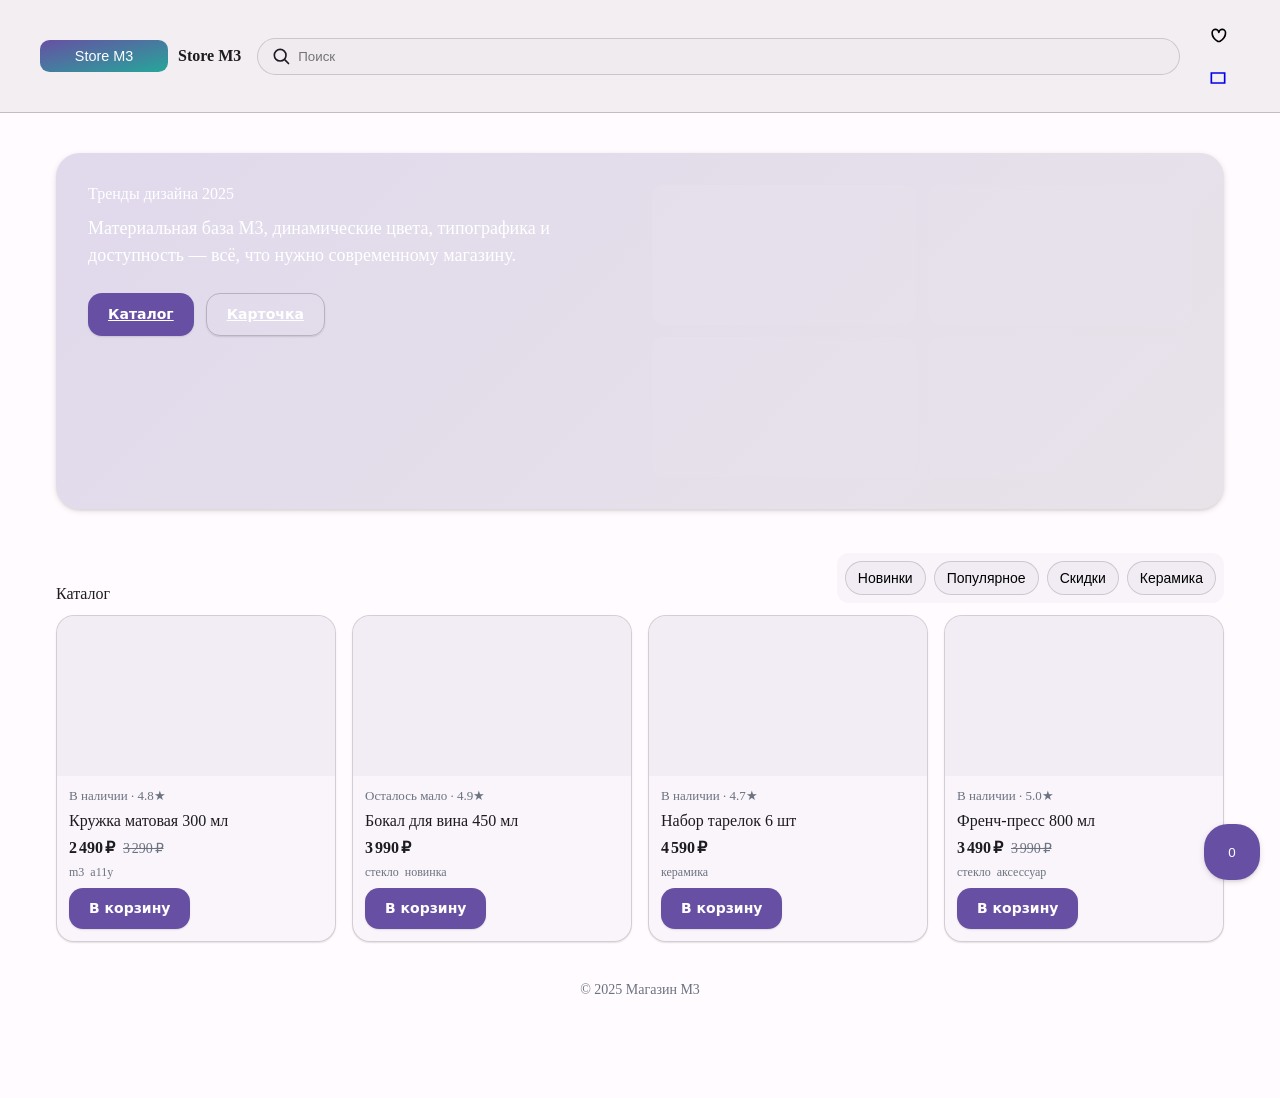
<file: index.html>
<!doctype html>
<html lang="ru">
<head>
<meta charset="utf-8"/>
<meta name="viewport" content="width=device-width,initial-scale=1"/>
<title>Материальный магазин</title>
<meta name="description" content="Демонстрация интернет‑магазина с Material 3, доступностью и производительностью"/>
<link rel="stylesheet" href="styles.css"/>
</head>
<body>
<div id="live" class="sr-only" aria-live="polite"></div>
<header class="appbar">
 <div class="container inner">
  <a class="brand" href="index.html"><img src="logo.svg" alt="Логотип"/><strong>Store M3</strong></a>
  <label class="search">
   <svg width="20" height="20" viewBox="0 0 24 24" aria-hidden="true"><path d="M21 21l-4.3-4.3" stroke="currentColor" stroke-width="2" stroke-linecap="round"/><circle cx="11" cy="11" r="7" stroke="currentColor" stroke-width="2" fill="none"/></svg>
   <input type="search" placeholder="Поиск" aria-label="Поиск по каталогу"/>
  </label>
  <nav class="actions" aria-label="Действия">
   <button class="icon-btn" title="Избранное" aria-label="Избранное">
    <svg width="20" height="20" viewBox="0 0 24 24" aria-hidden="true"><path d="M12 21s-7-4.35-7-10a4 4 0 018-1 4 4 0 018 1c0 5.65-7 10-7 10z" stroke="currentColor" stroke-width="2" fill="none" stroke-linecap="round" stroke-linejoin="round"/></svg>
   </button>
   <a href="product.html" class="icon-btn" title="Карточка товара" aria-label="Карточка товара">
    <svg width="20" height="20" viewBox="0 0 24 24" aria-hidden="true"><path d="M4 6h16v12H4z" stroke="currentColor" stroke-width="2" fill="none"/></svg>
   </a>
  </nav>
 </div>
</header>
<main class="container">
 <section class="hero">
  <div class="hero-card">
   <div>
    <h1>Тренды дизайна 2025</h1>
    <p>Материальная база M3, динамические цвета, типографика и доступность — всё, что нужно современному магазину.</p>
    <div style="display:flex;gap:12px;flex-wrap:wrap;">
     <a href="#catalog" class="btn primary">Каталог</a>
     <a href="product.html" class="btn secondary">Карточка</a>
    </div>
   </div>
   <div class="hero-visual">
    <div class="placeholder"></div>
    <div class="placeholder"></div>
    <div class="placeholder"></div>
    <div class="placeholder"></div>
   </div>
  </div>
 </section>
 <section id="catalog" aria-labelledby="h-catalog">
  <div class="section-head">
   <h2 id="h-catalog">Каталог</h2>
   <div class="toolbar">
    <button class="chip" aria-pressed="false">Новинки</button>
    <button class="chip" aria-pressed="false">Популярное</button>
    <button class="chip" aria-pressed="false">Скидки</button>
    <button class="chip" aria-pressed="false">Керамика</button>
   </div>
  </div>
  <div class="grid">
   <!-- Card 1 -->
   <article class="card" data-sku="MUG-300-MAT" data-name="Кружка матовая 300 мл" data-price="2490">
    <div class="media"></div>
    <div class="body">
     <div class="meta">В наличии · 4.8★</div>
     <h3>Кружка матовая 300 мл</h3>
     <div class="price">2 490 ₽ <small>3 290 ₽</small></div>
     <div class="tags"><span>m3</span> <span>а11y</span></div>
     <div class="cart-slot" data-slot="MUG-300-MAT">
      <button class="btn primary" data-action="add" aria-label="Добавить в корзину">В корзину</button>
     </div>
    </div>
   </article>
   <!-- Card 2 -->
   <article class="card" data-sku="GLS-450" data-name="Бокал для вина 450 мл" data-price="3990">
    <div class="media"></div>
    <div class="body">
     <div class="meta">Осталось мало · 4.9★</div>
     <h3>Бокал для вина 450 мл</h3>
     <div class="price">3 990 ₽</div>
     <div class="tags"><span>стекло</span> <span>новинка</span></div>
     <div class="cart-slot" data-slot="GLS-450">
      <button class="btn primary" data-action="add" aria-label="Добавить в корзину">В корзину</button>
     </div>
    </div>
   </article>
   <!-- Card 3 -->
   <article class="card" data-sku="SET-PLATE-6" data-name="Набор тарелок 6 шт" data-price="4590">
    <div class="media"></div>
    <div class="body">
     <div class="meta">В наличии · 4.7★</div>
     <h3>Набор тарелок 6 шт</h3>
     <div class="price">4 590 ₽</div>
     <div class="tags"><span>керамика</span></div>
     <div class="cart-slot" data-slot="SET-PLATE-6">
      <button class="btn primary" data-action="add" aria-label="Добавить в корзину">В корзину</button>
     </div>
    </div>
   </article>
   <!-- Card 4 -->
   <article class="card" data-sku="FRENCH-PRESS-800" data-name="Френч‑пресс 800 мл" data-price="3490">
    <div class="media"></div>
    <div class="body">
     <div class="meta">В наличии · 5.0★</div>
     <h3>Френч‑пресс 800 мл</h3>
     <div class="price">3 490 ₽ <small>3 990 ₽</small></div>
     <div class="tags"><span>стекло</span><span>аксессуар</span></div>
     <div class="cart-slot" data-slot="FRENCH-PRESS-800">
      <button class="btn primary" data-action="add" aria-label="Добавить в корзину">В корзину</button>
     </div>
    </div>
   </article>
  </div>
 </section>
</main>
<button class="fab" aria-label="Корзина"><span id="cart-count">0</span></button>
<footer>
 &copy; 2025 Магазин M3
</footer>
<script src="app.js"></script>
<script src="cart-perekrestok.js"></script>
<style>
.sr-only{position:absolute!important;width:1px;height:1px;padding:0;margin:-1px;overflow:hidden;clip:rect(0,0,0,0);border:0}
</style>
</body>
</html>
</file>
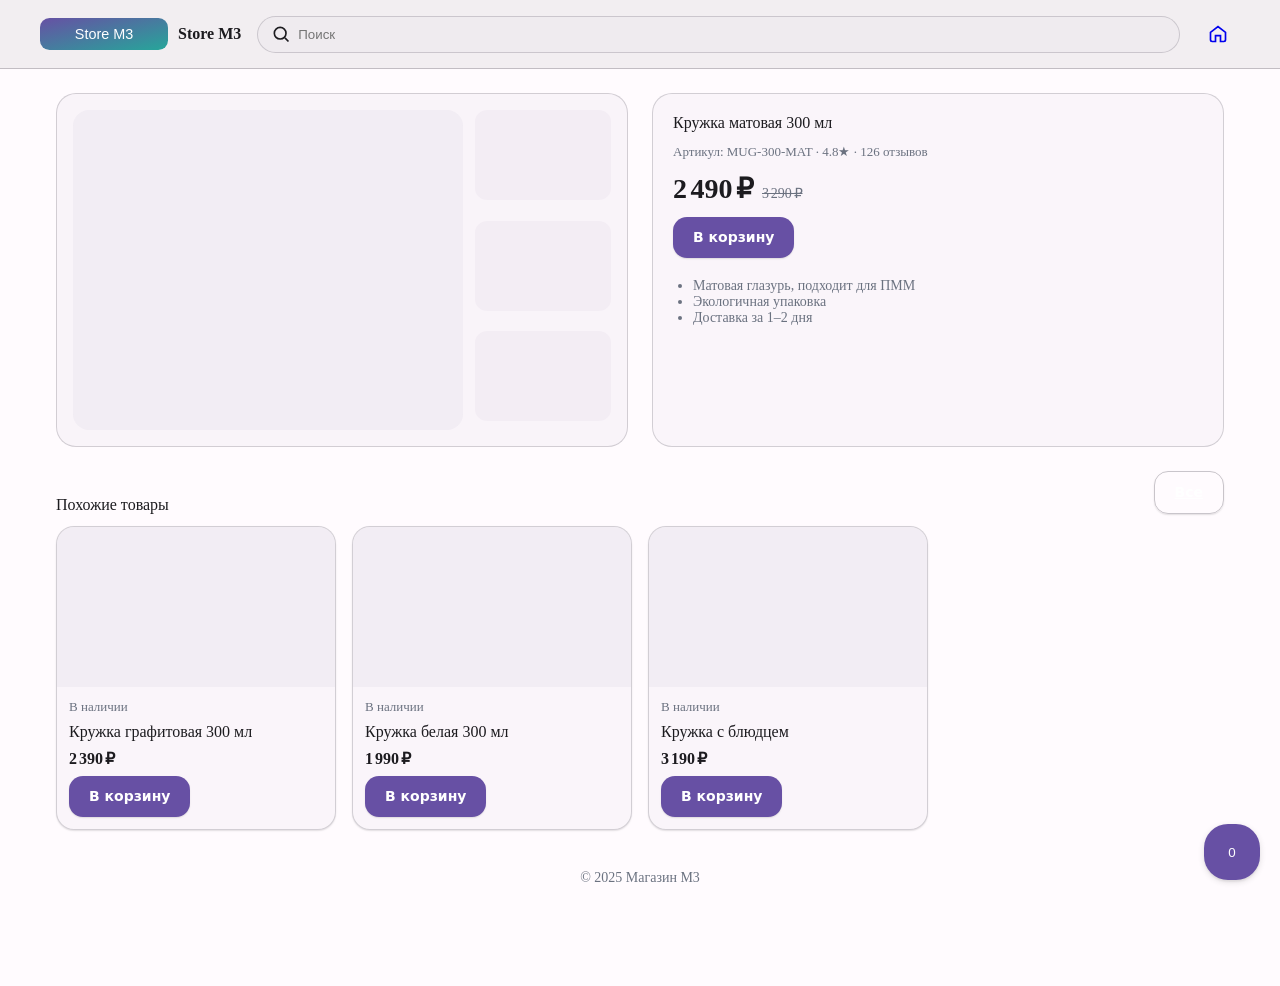
<file: product.html>
<!doctype html>
<html lang="ru">
<head>
<meta charset="utf-8"/>
<meta name="viewport" content="width=device-width,initial-scale=1"/>
<title>Карточка товара</title>
<link rel="stylesheet" href="styles.css"/>
</head>
<body>
<div id="live" class="sr-only" aria-live="polite"></div>
<header class="appbar">
 <div class="container inner">
  <a class="brand" href="index.html"><img src="logo.svg" alt="Логотип"/><strong>Store M3</strong></a>
  <label class="search">
   <svg width="20" height="20" viewBox="0 0 24 24" aria-hidden="true"><path d="M21 21l-4.3-4.3" stroke="currentColor" stroke-width="2"/><circle cx="11" cy="11" r="7" stroke="currentColor" stroke-width="2" fill="none"/></svg>
   <input type="search" placeholder="Поиск" aria-label="Поиск по каталогу"/>
  </label>
  <nav class="actions" aria-label="Навигация">
   <a href="index.html" class="icon-btn" title="Главная" aria-label="Главная">
    <svg width="20" height="20" viewBox="0 0 24 24" aria-hidden="true"><path d="M3 10l9-7 9 7v9a2 2 0 01-2 2h-4v-7h-6v7H5a2 2 0 01-2-2z" stroke="currentColor" stroke-width="2" fill="none"/></svg>
   </a>
  </nav>
 </div>
</header>
<main class="container">
 <section class="product-detail">
  <div style="border:1px solid color-mix(in oklab,var(--outline),transparent 70%);background:color-mix(in oklab,var(--surface-variant),transparent 75%);border-radius:20px;padding:16px;display:grid;grid-template-columns:1fr 0.35fr;gap:12px;">
   <div style="border-radius:16px;height:320px;background:color-mix(in oklab,var(--surface-variant),transparent 60%);"></div>
   <div style="display:grid;gap:12px;">
    <div style="height:90px;border-radius:12px;background:color-mix(in oklab,var(--surface-variant),transparent 65%);"></div>
    <div style="height:90px;border-radius:12px;background:color-mix(in oklab,var(--surface-variant),transparent 65%);"></div>
    <div style="height:90px;border-radius:12px;background:color-mix(in oklab,var(--surface-variant),transparent 65%);"></div>
   </div>
  </div>
   <aside style="border:1px solid color-mix(in oklab,var(--outline),transparent 70%);background:color-mix(in oklab,var(--surface-variant),transparent 80%);border-radius:20px;padding:20px;display:flex;flex-direction:column;gap:12px;" data-sku="MUG-300-MAT" data-name="Кружка матовая 300 мл" data-price="2490">
   <h1 style="font:var(--text-headline);margin:0;">Кружка матовая 300 мл</h1>
   <div class="meta">Артикул: MUG-300-MAT · 4.8★ · 126 отзывов</div>
   <div class="price" style="font-size:28px;">2 490 ₽ <small>3 290 ₽</small></div>
   <div style="display:flex;gap:12px;align-items:center;">
    <div class="cart-slot" data-slot="MUG-300-MAT">
      <button class="btn primary" data-action="add" aria-label="Добавить в корзину">В корзину</button>
    </div>
   </div>
   <ul style="margin:8px 0 0 0;padding-left:20px;color:#6B7280;font-size:14px;">
    <li>Матовая глазурь, подходит для ПММ</li>
    <li>Экологичная упаковка</li>
    <li>Доставка за 1–2 дня</li>
   </ul>
  </aside>
 </section>
 <section>
  <div class="section-head">
   <h2>Похожие товары</h2>
   <a href="index.html#catalog" class="btn secondary">Все</a>
  </div>
  <div class="grid">
   <article class="card" data-sku="MUG-GRAPHITE-300" data-name="Кружка графитовая 300 мл" data-price="2390">
    <div class="media"></div>
    <div class="body">
     <div class="meta">В наличии</div>
     <h3>Кружка графитовая 300 мл</h3>
     <div class="price">2 390 ₽</div>
     <div class="cart-slot" data-slot="MUG-GRAPHITE-300">
      <button class="btn primary" data-action="add" aria-label="Добавить в корзину">В корзину</button>
     </div>
    </div>
   </article>
   <article class="card" data-sku="MUG-WHITE-300" data-name="Кружка белая 300 мл" data-price="1990">
    <div class="media"></div>
    <div class="body">
     <div class="meta">В наличии</div>
     <h3>Кружка белая 300 мл</h3>
     <div class="price">1 990 ₽</div>
     <div class="cart-slot" data-slot="MUG-WHITE-300">
      <button class="btn primary" data-action="add" aria-label="Добавить в корзину">В корзину</button>
     </div>
    </div>
   </article>
   <article class="card" data-sku="MUG-SAUCER-SET" data-name="Кружка с блюдцем" data-price="3190">
    <div class="media"></div>
    <div class="body">
     <div class="meta">В наличии</div>
     <h3>Кружка с блюдцем</h3>
     <div class="price">3 190 ₽</div>
     <div class="cart-slot" data-slot="MUG-SAUCER-SET">
      <button class="btn primary" data-action="add" aria-label="Добавить в корзину">В корзину</button>
     </div>
    </div>
   </article>
  </div>
 </section>
</main>
<button class="fab" aria-label="Корзина"><span id="cart-count">0</span></button>
<footer>
 &copy; 2025 Магазин M3
</footer>
<script src="app.js"></script>
<script src="cart-perekrestok.js"></script>
<style>.sr-only{position:absolute!important;width:1px;height:1px;padding:0;margin:-1px;overflow:hidden;clip:rect(0,0,0,0);border:0}</style>
</body>
</html>
</file>
<file: styles.css>
/* Material 3 inspired tokens and components with accessibility enhancements */
:root {
  --primary: #6750A4;
  --on-primary: #FFFFFF;
  --secondary: #625B71;
  --surface: #FFFBFE;
  --on-surface: #1C1B1F;
  --surface-variant: #E7E0EC;
  --outline: #79747E;
  --radius: 16px;
  --elev-1: 0 1px 2px rgba(0,0,0,.08),0 1px 1px rgba(0,0,0,.04);
  --elev-2: 0 2px 6px rgba(0,0,0,.12),0 2px 2px rgba(0,0,0,.06);
  --text-display: 48px/1.15 700 system-ui;
  --text-headline: 28px/1.3 700 system-ui;
  --text-title: 20px/1.3 600 system-ui;
  --text-body: 16px/1.5 400 system-ui;
}
@media (prefers-color-scheme: dark) {
  :root {
    --primary: #D0BCFF;
    --on-primary: #381E72;
    --secondary: #CCC2DC;
    --surface: #1C1B1F;
    --on-surface: #E6E1E5;
    --surface-variant: #49454F;
    --outline: #938F99;
  }
}
*{box-sizing: border-box}
body{margin:0;font:var(--text-body);background:var(--surface);color:var(--on-surface);}
.container{max-width:1200px;margin:0 auto;padding:0 16px;}
/* App bar */
header.appbar{position:sticky;top:0;background:color-mix(in oklab,var(--surface),black 4%);border-bottom:1px solid color-mix(in oklab,var(--outline),transparent 60%);backdrop-filter:saturate(150%) blur(8px);z-index:100;}
header .inner{display:grid;grid-template-columns:auto 1fr auto;gap:16px;align-items:center;padding:12px 0;}
.brand{display:flex;gap:10px;align-items:center;text-decoration:none;color:inherit;}
.brand img{height:32px;}
.search{position:relative;}
.search input{width:100%;padding:10px 40px;border-radius:999px;border:1px solid color-mix(in oklab,var(--outline),transparent 70%);background:color-mix(in oklab,var(--surface-variant),transparent 80%);color:inherit;outline:none;}
.search svg{position:absolute;left:14px;top:50%;transform:translateY(-50%);}
.icon-btn{width:44px;height:44px;display:grid;place-items:center;border-radius:12px;border:1px solid transparent;background:transparent;cursor:pointer;}
.icon-btn:focus-visible{outline:3px solid #005FCC;outline-offset:2px;}
/* Hero section */
.hero{padding:40px 0 20px;}
.hero-card{border-radius:24px;background:linear-gradient(135deg,color-mix(in oklab,var(--primary),transparent 80%),color-mix(in oklab,var(--secondary),transparent 85%));color:var(--on-primary);box-shadow:var(--elev-2);padding:32px;display:grid;grid-template-columns:1fr 1fr;gap:24px;}
.hero-card h1{margin:0;font:var(--text-display);} 
.hero-card p{margin:12px 0 24px;font-size:18px;line-height:1.5;}
.btn{display:inline-flex;align-items:center;gap:8px;padding:12px 20px;border-radius:14px;border:none;font:600 14px/1.2 system-ui;cursor:pointer;box-shadow:var(--elev-1);}
.btn.primary{background:var(--primary);color:var(--on-primary);}
.btn.secondary{background:transparent;color:var(--on-primary);border:1px solid color-mix(in oklab,var(--outline),transparent 60%);}
.btn:focus-visible{outline:3px solid #005FCC;outline-offset:2px;}
.hero-visual{display:grid;grid-template-columns:repeat(2,1fr);gap:12px;}
.hero-visual .placeholder{height:140px;border-radius:12px;background:color-mix(in oklab,var(--surface-variant),transparent 60%);}
/* Section headings */
.section-head{display:flex;justify-content:space-between;align-items:flex-end;margin:24px 0 12px;}
.section-head h2{margin:0;font:var(--text-headline);}
.toolbar{display:flex;gap:8px;background:color-mix(in oklab,var(--surface-variant),transparent 70%);border-radius:12px;padding:8px;}
.chip{padding:8px 12px;border-radius:999px;border:1px solid color-mix(in oklab,var(--outline),transparent 70%);background:color-mix(in oklab,var(--surface-variant),transparent 60%);cursor:pointer;font-size:14px;}
.chip[aria-pressed="true"]{outline:2px solid var(--primary);}
/* Product grid */
.grid{display:grid;grid-template-columns:repeat(auto-fill,minmax(250px,1fr));gap:16px;}
.card{background:color-mix(in oklab,var(--surface-variant),transparent 80%);border:1px solid color-mix(in oklab,var(--outline),transparent 70%);border-radius:18px;overflow:hidden;box-shadow:var(--elev-1);transition:transform .15s ease,box-shadow .15s ease;}
.card:hover{transform:translateY(-2px) scale(1.01);box-shadow:var(--elev-2);}
.card .media{height:160px;background:color-mix(in oklab,var(--surface-variant),transparent 60%);display:grid;place-items:center;}
.card .body{padding:12px;display:flex;flex-direction:column;gap:8px;}
.card h3{margin:0;font:var(--text-title);}
.price{font-weight:800;display:flex;gap:8px;align-items:baseline;}
.price small{text-decoration:line-through;color:#6B7280;font-weight:400;font-size:14px;}
.meta{color:#6B7280;font-size:13px;}
.tags{display:flex;gap:6px;flex-wrap:wrap;font-size:12px;color:#6B7280;}
/* Floating cart button */
.fab{position:fixed;right:20px;bottom:20px;z-index:60;background:var(--primary);color:var(--on-primary);border:none;border-radius:24px;min-width:56px;min-height:56px;display:flex;align-items:center;justify-content:center;gap:6px;padding:0 16px;box-shadow:var(--elev-2);cursor:pointer;}
.fab:focus-visible{outline:3px solid #005FCC;outline-offset:2px;}
/* Footer */
footer{margin:40px 0;padding:0 0 60px;text-align:center;color:#6B7280;font-size:14px;}
/* Responsive adjustments */
@media(max-width:900px){.hero-card{grid-template-columns:1fr;}.hero-visual{grid-template-columns:1fr 1fr;}}
@media(max-width:600px){.hero-card{padding:24px;} .hero-visual{grid-template-columns:1fr;} .section-head{flex-direction:column;align-items:flex-start;}}

/* Cart controls similar to Perekrestok: minus/plus around quantity */
.cart-ctrl{
  display:inline-flex;
  align-items:center;
  gap:8px;
  border:1px solid color-mix(in oklab,var(--outline),transparent 60%);
  background:color-mix(in oklab,var(--surface-variant),transparent 70%);
  border-radius:14px;
  padding:4px 8px;
}
.cart-ctrl button{
  min-width:32px;
  min-height:32px;
  border:none;
  border-radius:12px;
  display:grid;
  place-items:center;
  background:var(--primary);
  color:var(--on-primary);
  cursor:pointer;
  box-shadow:var(--elev-1);
}
.cart-ctrl button:focus-visible{
  outline:3px solid #005FCC;
  outline-offset:2px;
}
.cart-ctrl .qty{
  min-width:24px;
  text-align:center;
  font-weight:700;
  font-size:16px;
}

.product-detail{display:grid;grid-template-columns:minmax(0,1fr) minmax(0,1fr);gap:24px;margin:24px 0}
@media(max-width:680px){.product-detail{grid-template-columns:minmax(0,1fr)}}
.cart-ctrl button:disabled{opacity:.5;cursor:not-allowed}
</file>
